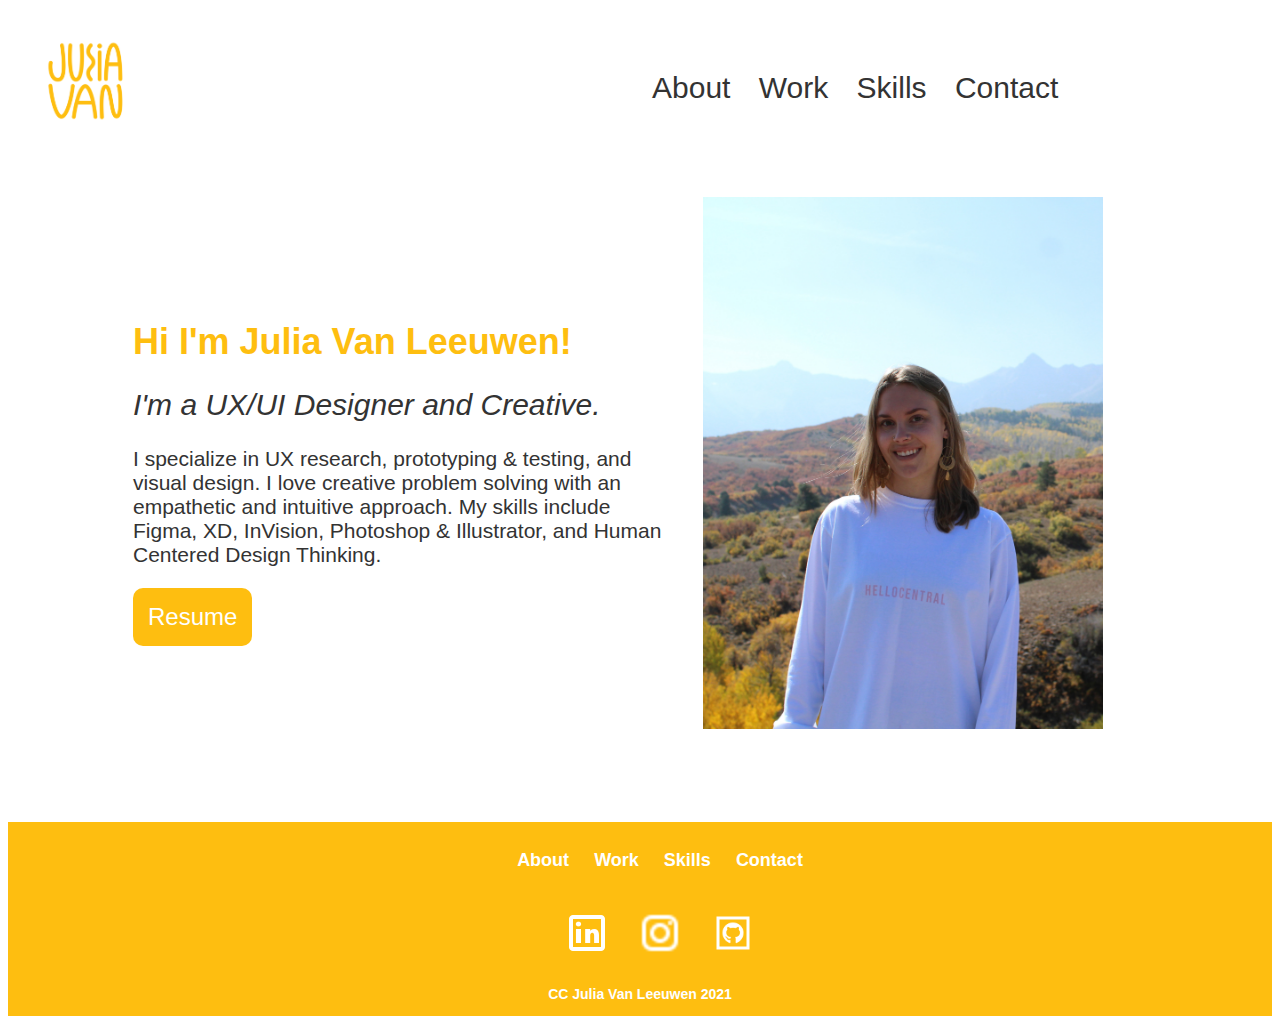
<file: docs/index.html>
<!DOCTYPE html>
<link rel="stylesheet" type="text/css" href="../docs/css/style.css">
<html>
    <body>
    <header class="navigation">
        <title>Julia Van Leeuwen</title>
       

        <div class="inline-block" class="logo">
            <img src="images/juliavan-logo.png" alt="Julia Van Logo" width="100px" height="100px"> 
        </div>
        
        <div class="topNav">
            <ul class="topNav">
                <li class="inline-block">About</li>
                <li class="inline-block">Work</li>
                <li class="inline-block">Skills</li>
                <li class="inline-block">Contact</li>
            </ul>
        </div>


       
    </header>

    <section class="heroImg">

           
        <div class="heroText">
            <h1>Hi I'm Julia Van Leeuwen!</h1>
                <h2>I'm a UX/UI Designer and Creative.</h2>
                    <p>I specialize in UX research, prototyping & testing, and visual design. I love creative problem solving with an empathetic and intuitive approach. My skills include Figma, XD, InVision, Photoshop & Illustrator, and Human Centered Design Thinking.</p>
  
                        <button>Resume</button>
                    
                    
        </div>   
        
        <div class="contentImg">
            <img src="images/julia.JPG" alt="picture of Julia" width="400px"> 
        </div>

    </section>

    <footer>
        <div class="footerNav">
            <ul class="footerNav">
                <li class="inline-block">About</li>
                <li class="inline-block">Work</li>
                <li class="inline-block">Skills</li>
                <li class="inline-block">Contact</li>
            </ul>

            <ul class="footerSocial">
                <li class="inline-block"> 
                    <img src="images/icons8-linkedin-48.png" alt="linkedin logo" width="48px" height="48px">
                </li>

                <li class="inline-block">
                    <img src="images/icons8-instagram-logo-24.png" alt="instagram logo" width="48px" height="48px">
                </li>

                <li class="inline-block">
                    <img src="images/icons8-github-squared-64.png" alt="github logo" width="48px" height="48px">
                </li>
            </ul>
           
             <p class="copyright">CC Julia Van Leeuwen 2021</p>

        </div>

      
        
    </footer>

        
    </body>
</html>
</file>
<file: docs/css/style.css>
.inline-block {
    display: inline-block;
    vertical-align: top;
    padding: 10px;
}




.navigation {
    display: flex;
    width: 100%;
    padding: 1%;
    margin: 5px;
}


.topNav {
    width: 73%;
    font-family: Arial, Helvetica, sans-serif;
    font-size: 30px;
    color: #333333; 
    display: inline-block;
    padding: 5px;
}

.topNav, li {
    text-align: right;
}

.topNav li:hover {
    color: #FEBE10;
    text-decoration-line: underline;

}

.logo {
    display: inline-block;
    width: 23%;
    padding: 1%;
    align-items: flex-start;
}

.heroImg {
    display: flex; 
    height: 600px;
    padding: 25px;

}

.heroText {
    width: 45%;
    float: left;
    padding: 25px;
    margin-left: 75px;
    margin-top: 75px;

}

.contentImg {
    width: 45%;
    float: right;
}



h1 {
    font-size: 36px;
    font-family: Arial, Helvetica, sans-serif;
    font-weight: 900;
    color: #FEBE10; 

}

h2 {
    font-size: 30px;
    font-family: Arial, Helvetica, sans-serif;
    font-weight: 300;
    color: #333333; 
    font-style: italic;
}

p {
    font-size: 21px;
    font-family: Arial, Helvetica, sans-serif;
    color: #333333; 
}

button {
   font-size: 24px;
   background-color: #FEBE10;
   color: white;
   padding: 15px;
   border-radius: 10px 10px 10px 10px;
   border-color: #FEBE10;
   border-style: none;
   justify-content: center;
   align-items: center;
   
}

button:hover {
    background-color: #333333;
    
}

footer {
    display: flex;
    background-color: #FEBE10;
    color: WHITE;
    font-weight: 900;
    display: inline-block;
    width: 100%;
    font-size: 18px;
    font-family: Arial, Helvetica, sans-serif;
    
}

.footerNav, li {
    text-align: center;
}

.footerNav li:hover {
    color: #333333; 
}

.footerSocial {
    margin-top: 2px;
    margin-bottom: 2px;
    text-align: center;
    justify-content: center;
}

.copyright {
    font-size: 14px;
    color: white;
    text-align: center;
    justify-content: center;
}
</file>
